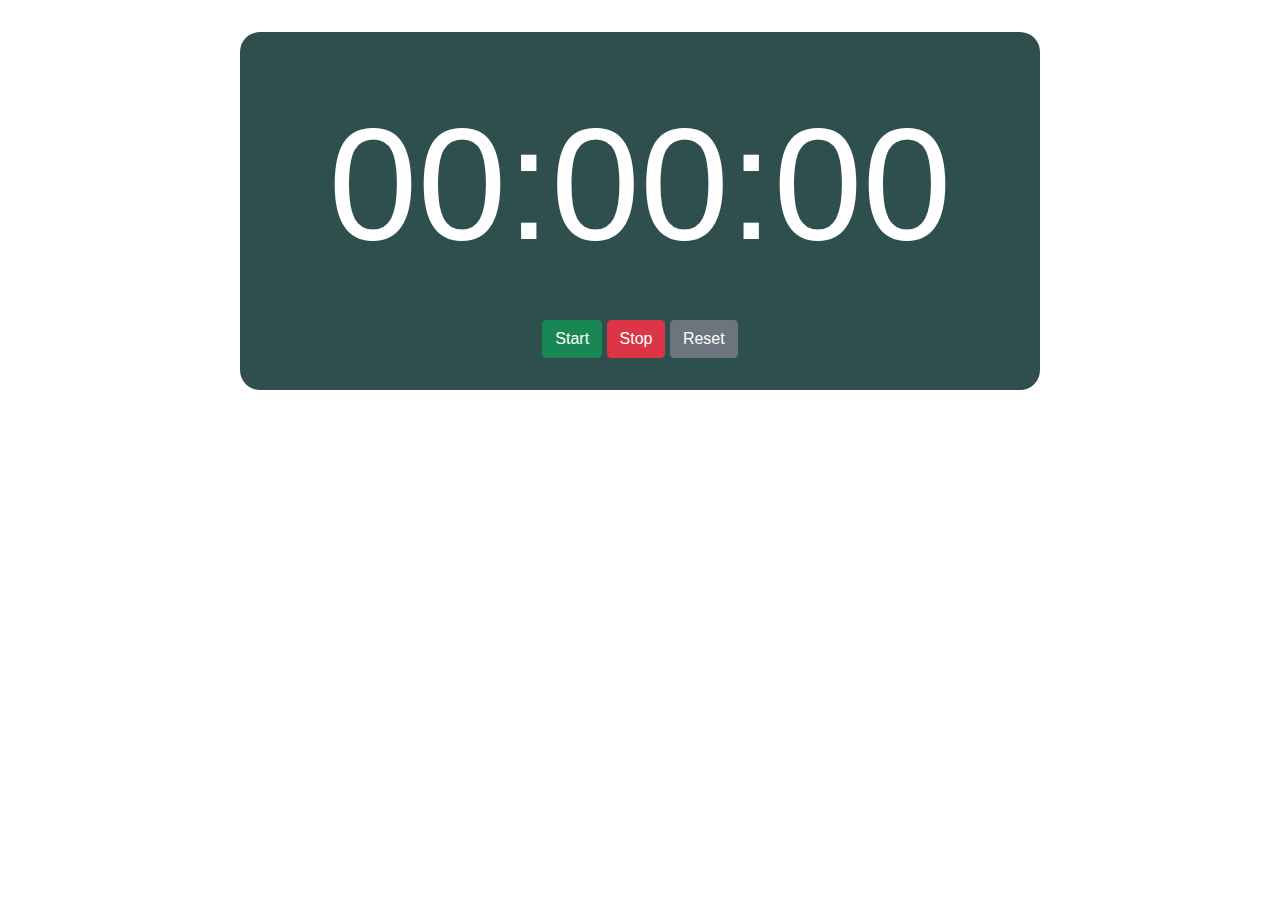
<file: timer/index.html>
<!DOCTYPE html>
<html lang="en">

<head>
    <meta charset="UTF-8">
    <meta http-equiv="X-UA-Compatible" content="IE=edge">
    <meta name="viewport" content="width=device-width, initial-scale=1.0">
    <title>Document</title>
    <link rel="stylesheet" href="assets/css/bootstrap5.css">
    <link rel="stylesheet" href="assets/css/main.css">
</head>
<body>
    <div class="watch">
        <div class="time">
            <p>00:00:00</p>
        </div>
        <div class="control">
            <button class="btn btn-success" id="start">Start</button>
            <button class="btn btn-danger" id="stop">Stop</button>
            <button class="btn btn-secondary" id="reset">Reset</button>
        </div>



    </div>



    <script src="assets/js/main.js"></script>
</body>

</html>
</file>
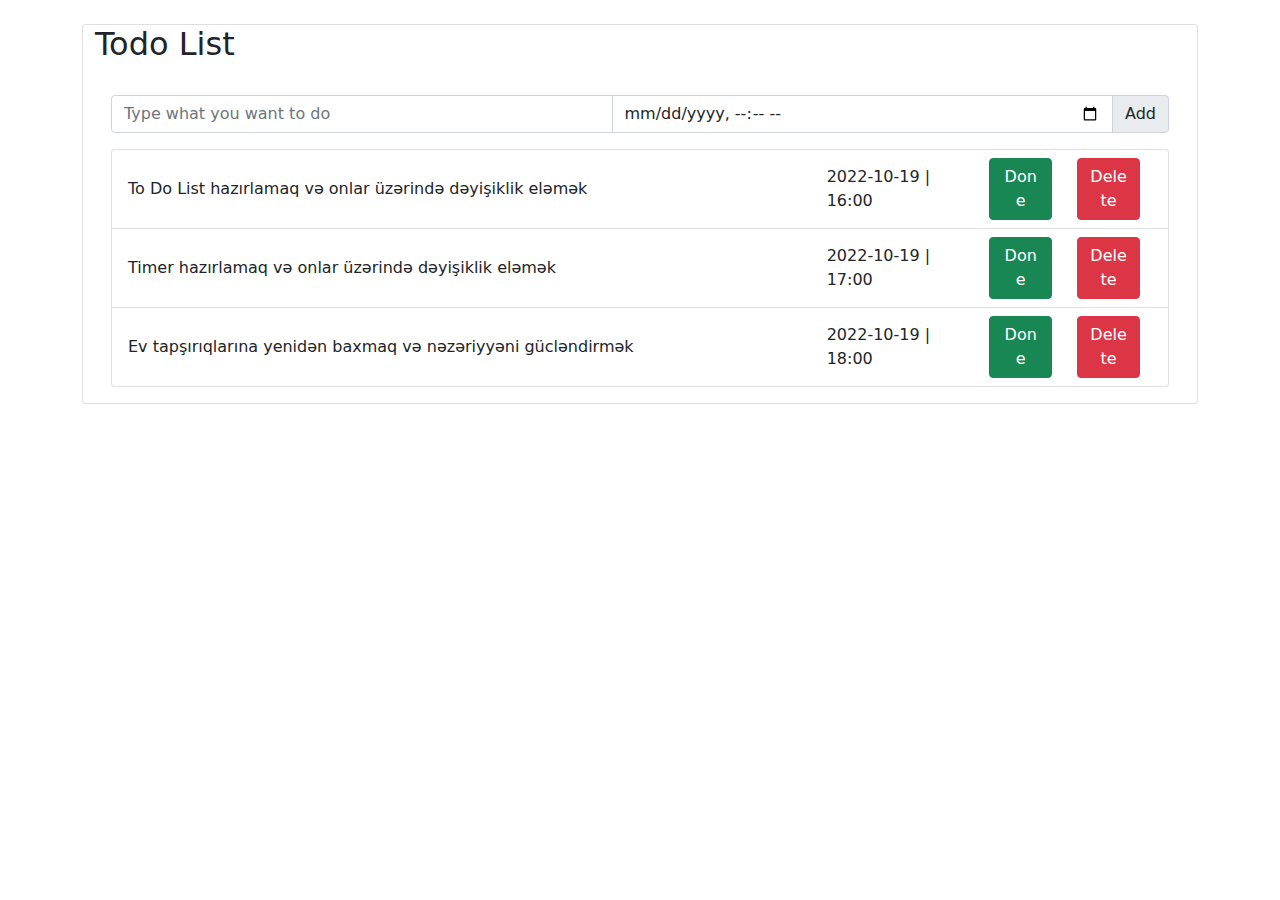
<file: todo/index.html>
<!DOCTYPE html>
<html lang="en">

<head>
    <meta charset="UTF-8">
    <meta http-equiv="X-UA-Compatible" content="IE=edge">
    <meta name="viewport" content="width=device-width, initial-scale=1.0">
    <title>Document</title>
    <link rel="stylesheet" href="assets/css/bootstrap5.css">
    <link rel="stylesheet" href="assets/css/main.css">
    <script src="https://cdn.jsdelivr.net/npm/bootstrap@5.0.2/dist/js/bootstrap.bundle.min.js"
        integrity="sha384-MrcW6ZMFYlzcLA8Nl+NtUVF0sA7MsXsP1UyJoMp4YLEuNSfAP+JcXn/tWtIaxVXM"
        crossorigin="anonymous"></script>
</head>

<body oncontextmenu="return false">
    <div class="container my-4">
        <div class="card container">
            <div class="card-title">
                <p class="h2">Todo List</p>
            </div>
            <div class="card-body">
                <div class="input-group mb-3">
                    <input type="text" class="form-control" placeholder="Type what you want to do">
                    <input type="datetime-local" class="form-control">
                    <button class="input-group-text" id="todo">Add</button>
                </div>
                <ul id="list" class="list-group">
                    <li class="list-group-item">
                        <div class="row align-items-center">
                            <p class="col-md-8 m-0">To Do List hazırlamaq və onlar üzərində dəyişiklik eləmək</p>
                            <p class="col-md-2 m-0">2022-10-19 | 16:00</p>
                            <div class="col-md-2 row justify-content-between">
                                <button
                                    onclick="this.parentElement.parentElement.parentElement.style.backgroundColor = 'red'"
                                    class="btn btn-success done-btn col-md-5">Done</button>
                                <button onclick="this.parentElement.parentElement.parentElement.remove()"
                                    class="btn btn-danger col-md-5">Delete</button>
                            </div>
                        </div>
                    </li>
                    <li class="list-group-item">
                        <div class="row align-items-center">
                            <p class="col-md-8 m-0">Timer hazırlamaq və onlar üzərində dəyişiklik eləmək</p>
                            <p class="col-md-2 m-0">2022-10-19 | 17:00</p>
                            <div class="col-md-2 row justify-content-between">
                                <button
                                    onclick="this.parentElement.parentElement.parentElement.style.backgroundColor = 'red'"
                                    class="btn btn-success done-btn col-md-5">Done</button>
                                <button onclick="this.parentElement.parentElement.parentElement.remove()"
                                    class="btn btn-danger col-md-5">Delete</button>
                            </div>
                        </div>
                    </li>
                    <li class="list-group-item">
                        <div class="row align-items-center">
                            <p class="col-md-8 m-0">Ev tapşırıqlarına yenidən baxmaq və nəzəriyyəni gücləndirmək</p>
                            <p class="col-md-2 m-0">2022-10-19 | 18:00</p>
                            <div class="col-md-2 row justify-content-between">
                                <button
                                    onclick="this.parentElement.parentElement.parentElement.style.backgroundColor = 'red'"
                                    class="btn btn-success done-btn col-md-5">Done</button>
                                <button onclick="this.parentElement.parentElement.parentElement.remove()"
                                    class="btn btn-danger col-md-5">Delete</button>
                            </div>
                        </div>
                    </li>
                </ul>
            </div>
        </div>
    </div>
    <script src="assets/js/main.js"></script>
</body>

</html>
</file>
<file: timer/assets/css/main.css>
*{
    margin: 0;
    padding: 0;
    box-sizing: border-box;
    font-family: sans-serif;
}
.watch{
    background-color: darkslategray;
    text-align: center;
    width: 800px;
    margin: 2rem auto;
    padding: 2rem;
    border-radius: 20px;
}
.time p{
    font-size: 10rem;
    color: white;
}
</file>
<file: todo/assets/css/main.css>
*{
    margin: 0;
    padding: 0;
    box-sizing: border-box;
}
.big{
    width: 60%;
    margin: 0 20%;
}
.big img{
    height: 400px;
    width: 100%;
}
.all{
    width: 80%;
    margin: 5% 10%;
    display: flex;
    flex-wrap: wrap;
    justify-content: stretch;
    row-gap: 10px;
}
.item{
    width: 25%;
}
.item img{
    width: 100%;
    height: 250px;
}

.mycolor{
color: bisque;

}
</file>
